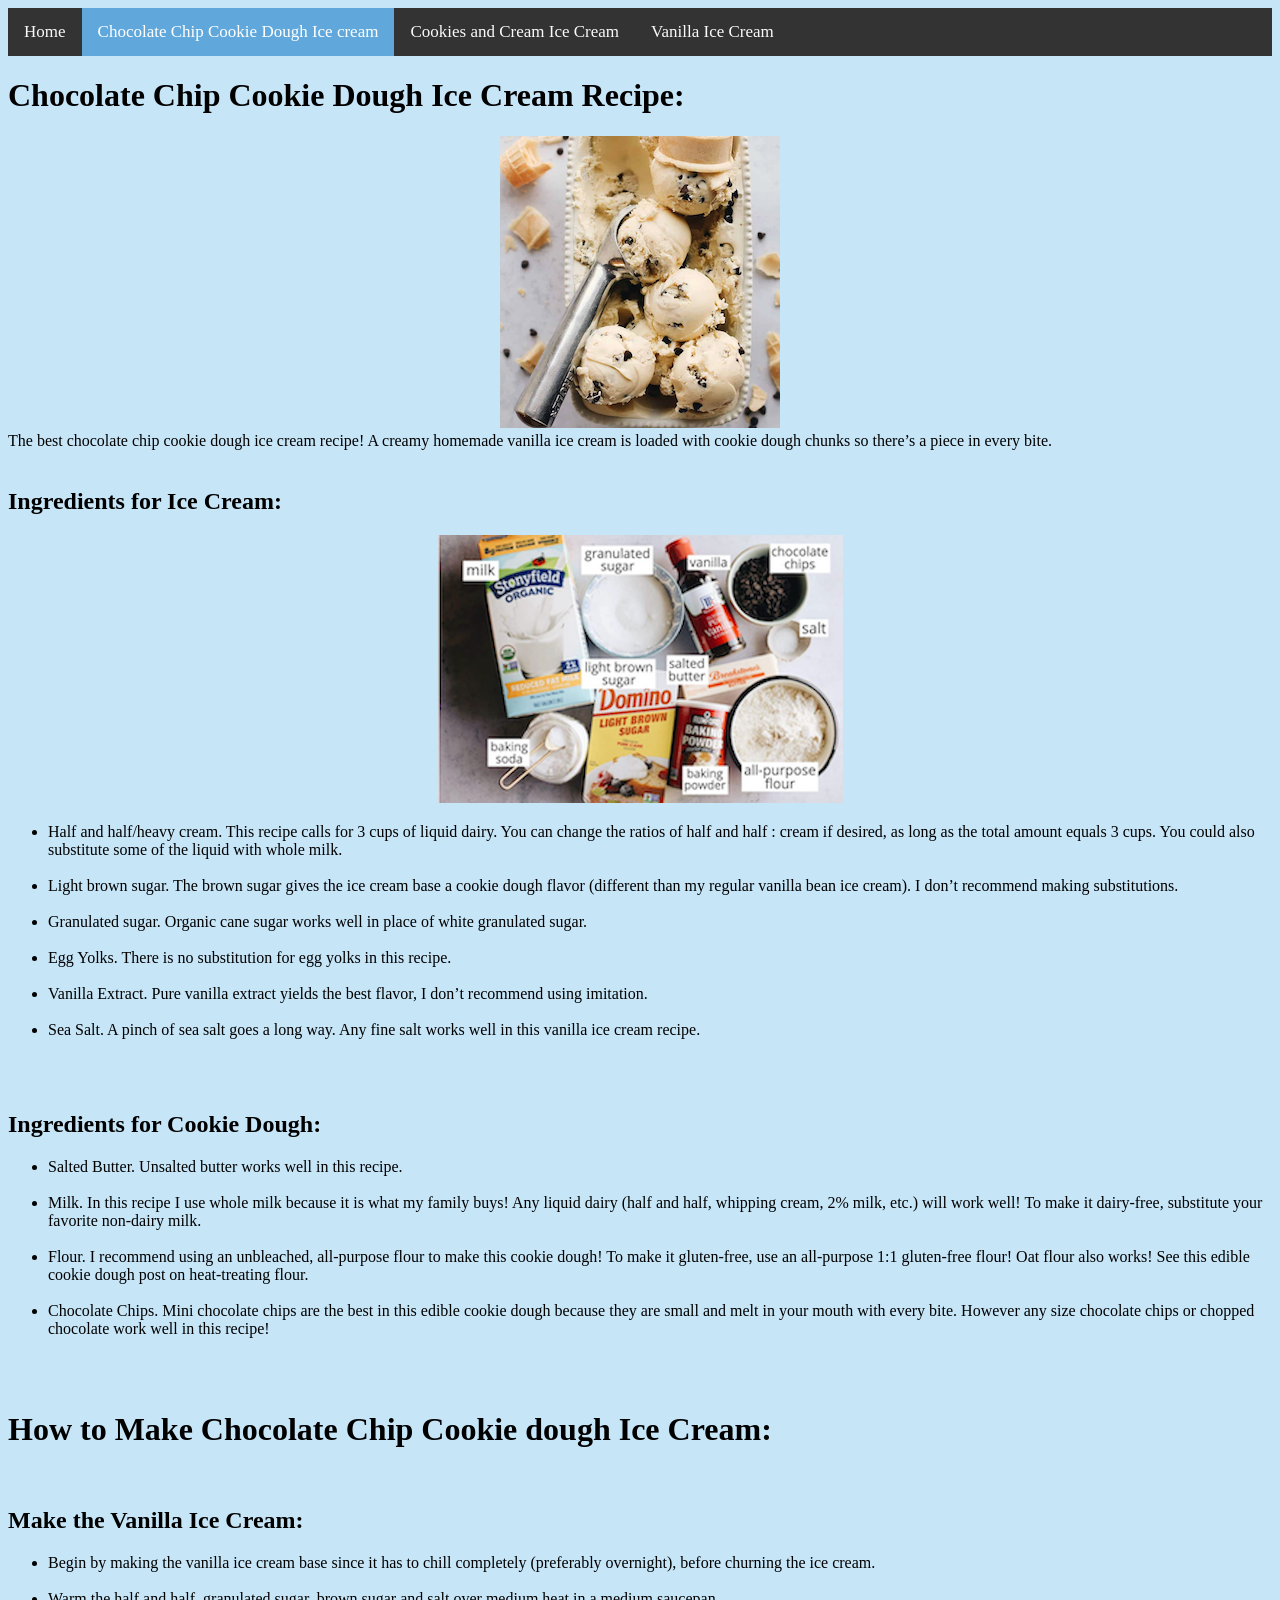
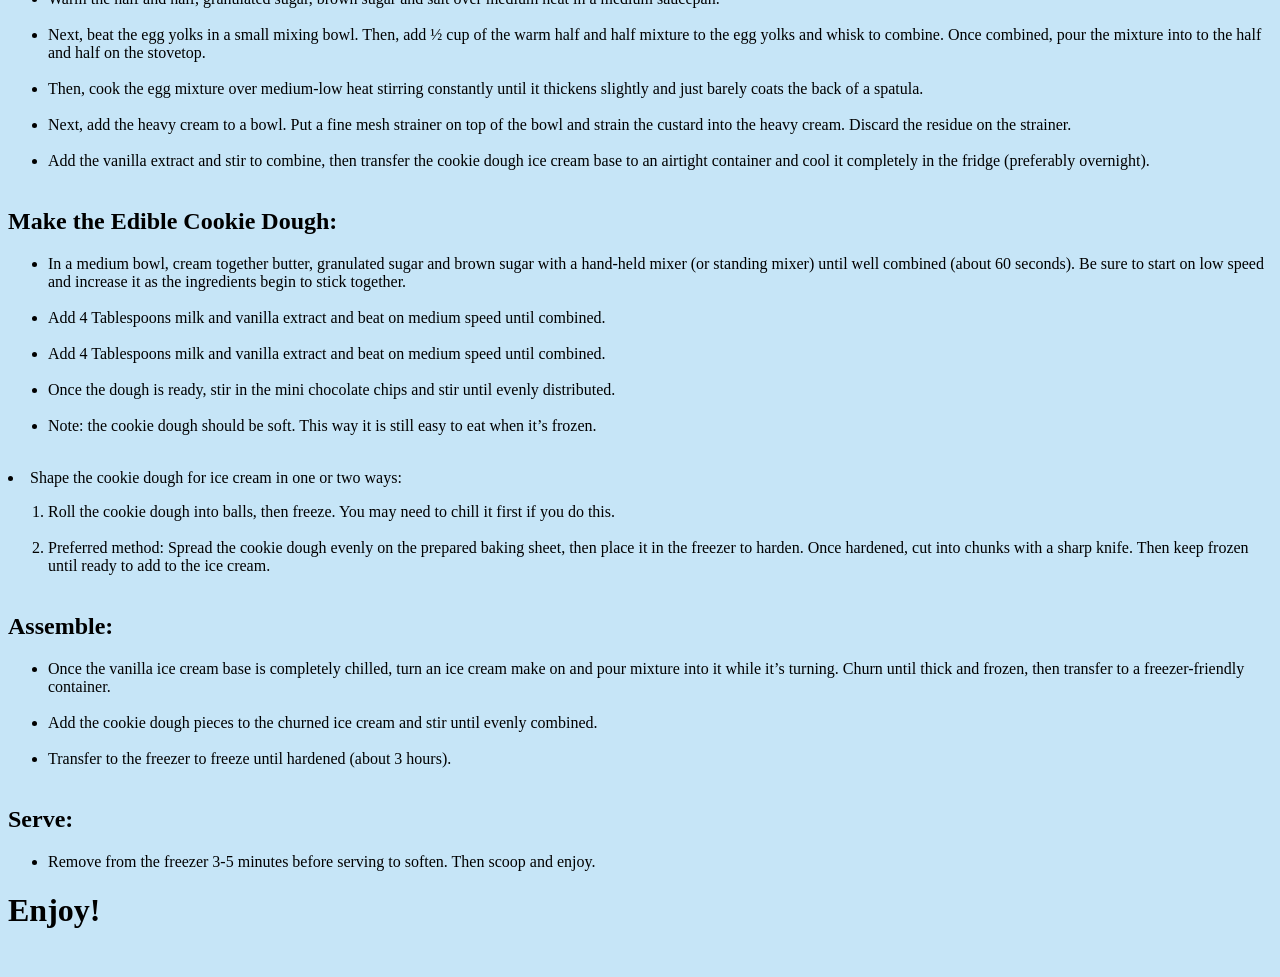
<file: ChocolateChipCookieDoughRecipe.html>
<!DOCTYPE html>
<html>
<head>
<title> Chocolate Chip Cookie Dough</title>	
<link href="style.css" type="text/css" rel= "stylesheet"/>
</head>
<body id="ChocolateChipCookieDough">

<div class="topnav">
  <a href="index.html">Home</a>
  <a href="ChocolateChipCookieDoughRecipe.Html" class="active">Chocolate Chip Cookie Dough Ice cream</a>
  <a href="CookiesAndCream.Html">Cookies and Cream Ice Cream</a>
  <a href="VanillaRecipe.Html">Vanilla Ice Cream</a>
</div>

<div>	<h1>Chocolate Chip Cookie Dough Ice Cream Recipe:</h1>
	<!-- <table> -->
<!-- 		<tr>
			<th> -->
				<center><img src="CookieDough.png" alt="Chocolate Chip Cookie Dough Ice Cream"/> </th> </center>
<!-- 		</tr>
	</table> -->
	The best chocolate chip cookie dough ice cream recipe! A creamy homemade vanilla ice cream is loaded with cookie dough chunks so there’s a piece in every bite. 
</div>
<br>
<div>
<h2> Ingredients for Ice Cream: </h2>
</div>
<!-- <table> -->
<!-- 		<tr>
			<th> -->
				<center><img src="CookieDoughIngredients.png" alt="Ingredients"/> </th> </center>
<!-- 		</tr>
	</table> -->
<div>
<ul>
<li>Half and half/heavy cream. This recipe calls for 3 cups of liquid dairy. You can change the ratios of half and half : cream if desired, as long as the total amount equals 3 cups. You could also substitute some of the liquid with whole milk. </li>
<br>
<li>Light brown sugar. The brown sugar gives the ice cream base a cookie dough flavor (different than my regular vanilla bean ice cream). I don’t recommend making substitutions. </li>
<br>
<li>Granulated sugar. Organic cane sugar works well in place of white granulated sugar.
</li>
<br>
<li>
Egg Yolks. There is no substitution for egg yolks in this recipe. </li>
<br>
<li>Vanilla Extract. Pure vanilla extract yields the best flavor, I don’t recommend using imitation. </li>
<br>
<li>
Sea Salt. A pinch of sea salt goes a long way. Any fine salt works well in this vanilla ice cream recipe. </li>
<br>
</ul>
<br>
<div>
	<h2> Ingredients for Cookie Dough: </h2> 
</div>
<div>
	<ul>
<li>Salted Butter. Unsalted butter works well in this recipe. </li>
<br>
<li>Milk. In this recipe I use whole milk because it is what my family buys! Any liquid dairy (half and half, whipping cream, 2% milk, etc.) will work well! To make it dairy-free, substitute your favorite non-dairy milk. </li>
<br>
<li>Flour. I recommend using an unbleached, all-purpose flour to make this cookie dough! To make it gluten-free, use an all-purpose 1:1 gluten-free flour! Oat flour also works! See this edible cookie dough post on heat-treating flour. </li> 
<br>
<li>Chocolate Chips. Mini chocolate chips are the best in this edible cookie dough because they are small and melt in your mouth with every bite. However any size chocolate chips or chopped chocolate work well in this recipe!  </li>
<br>
</ul>
</br>
<div>
	<h1> How to Make Chocolate Chip Cookie dough Ice Cream:</h1>
</div>
<br>
<div> 
	<h2> Make the Vanilla Ice Cream: </h2>
</div>

<div>
	<ul>
		<li> Begin by making the vanilla ice cream base since it has to chill completely (preferably overnight), before churning the ice cream.</li>
		<br>
		<li>Warm the half and half, granulated sugar, brown sugar and salt over medium heat in a medium saucepan.</li>
		<br>
		<li> Next, beat the egg yolks in a small mixing bowl. Then, add ½ cup of the warm half and half mixture to the egg yolks and whisk to combine. Once combined, pour the mixture into to the half and half on the stovetop.</li>
		<br> 
		<li>Then, cook the egg mixture over medium-low heat stirring constantly until it thickens slightly and just barely coats the back of a spatula.
		</li>
		<br>
		<li> Next, add the heavy cream to a bowl. Put a fine mesh strainer on top of the bowl and strain the custard into the heavy cream. Discard the residue on the strainer. </li>
		<br>
		 <li> Add the vanilla extract and stir to combine, then transfer the cookie dough ice cream base to an airtight container and cool it completely in the fridge (preferably overnight). </li>
		 <br>
		</ul>
	
</div>
<div>
	
		<h2> Make the Edible Cookie Dough: </h2>
</div>
<div>
	<ul>
		<li>In a medium bowl, cream together butter, granulated sugar and brown sugar with a hand-held mixer (or standing mixer) until well combined (about 60 seconds). Be sure to start on low speed and increase it as the ingredients begin to stick together. </li>
		<br>
		<li> Add 4 Tablespoons milk and vanilla extract and beat on medium speed until combined. </li>
		<br>
		<li> Add 4 Tablespoons milk and vanilla extract and beat on medium speed until combined. </li>
		<br>
		<li> Once the dough is ready, stir in the mini chocolate chips and stir until evenly distributed. </li>
		<br>
		<li>Note: the cookie dough should be soft. This way it is still easy to eat when it’s frozen. </li>
		<br>
		</ul>
		<li>Shape the cookie dough for ice cream in one or two ways:</li>


	<ol>
		<li>Roll the cookie dough into balls, then freeze. You may need to chill it first if you do this. </li>
		<br>
		<li>Preferred method: Spread the cookie dough evenly on the prepared baking sheet, then place it in the freezer to harden. Once hardened, cut into chunks with a sharp knife. Then keep frozen until ready to add to the ice cream.</li>
	<br>
	</ol>
</div>
<div>
	<h2> Assemble: </h2>

<ul> 
	<li> Once the vanilla ice cream base is completely chilled, turn an ice cream make on and pour mixture into it while it’s turning. Churn until thick and frozen, then transfer to a freezer-friendly container. </li>
	<br>
	<li> Add the cookie dough pieces to the churned ice cream and stir until evenly combined. </li>
	<br>
	<li> Transfer to the freezer to freeze until hardened (about 3 hours). </li>
	<br>
</ul>
</div>
<div>
	<h2> Serve: </h2>
</div>
<div>
	<ul>
		<li> Remove from the freezer 3-5 minutes before serving to soften. Then scoop and enjoy. </li>
	</ul>
</div>
<div>
	<h1> Enjoy! </h1>
</div>
<br>




</body>
</html>
</file>
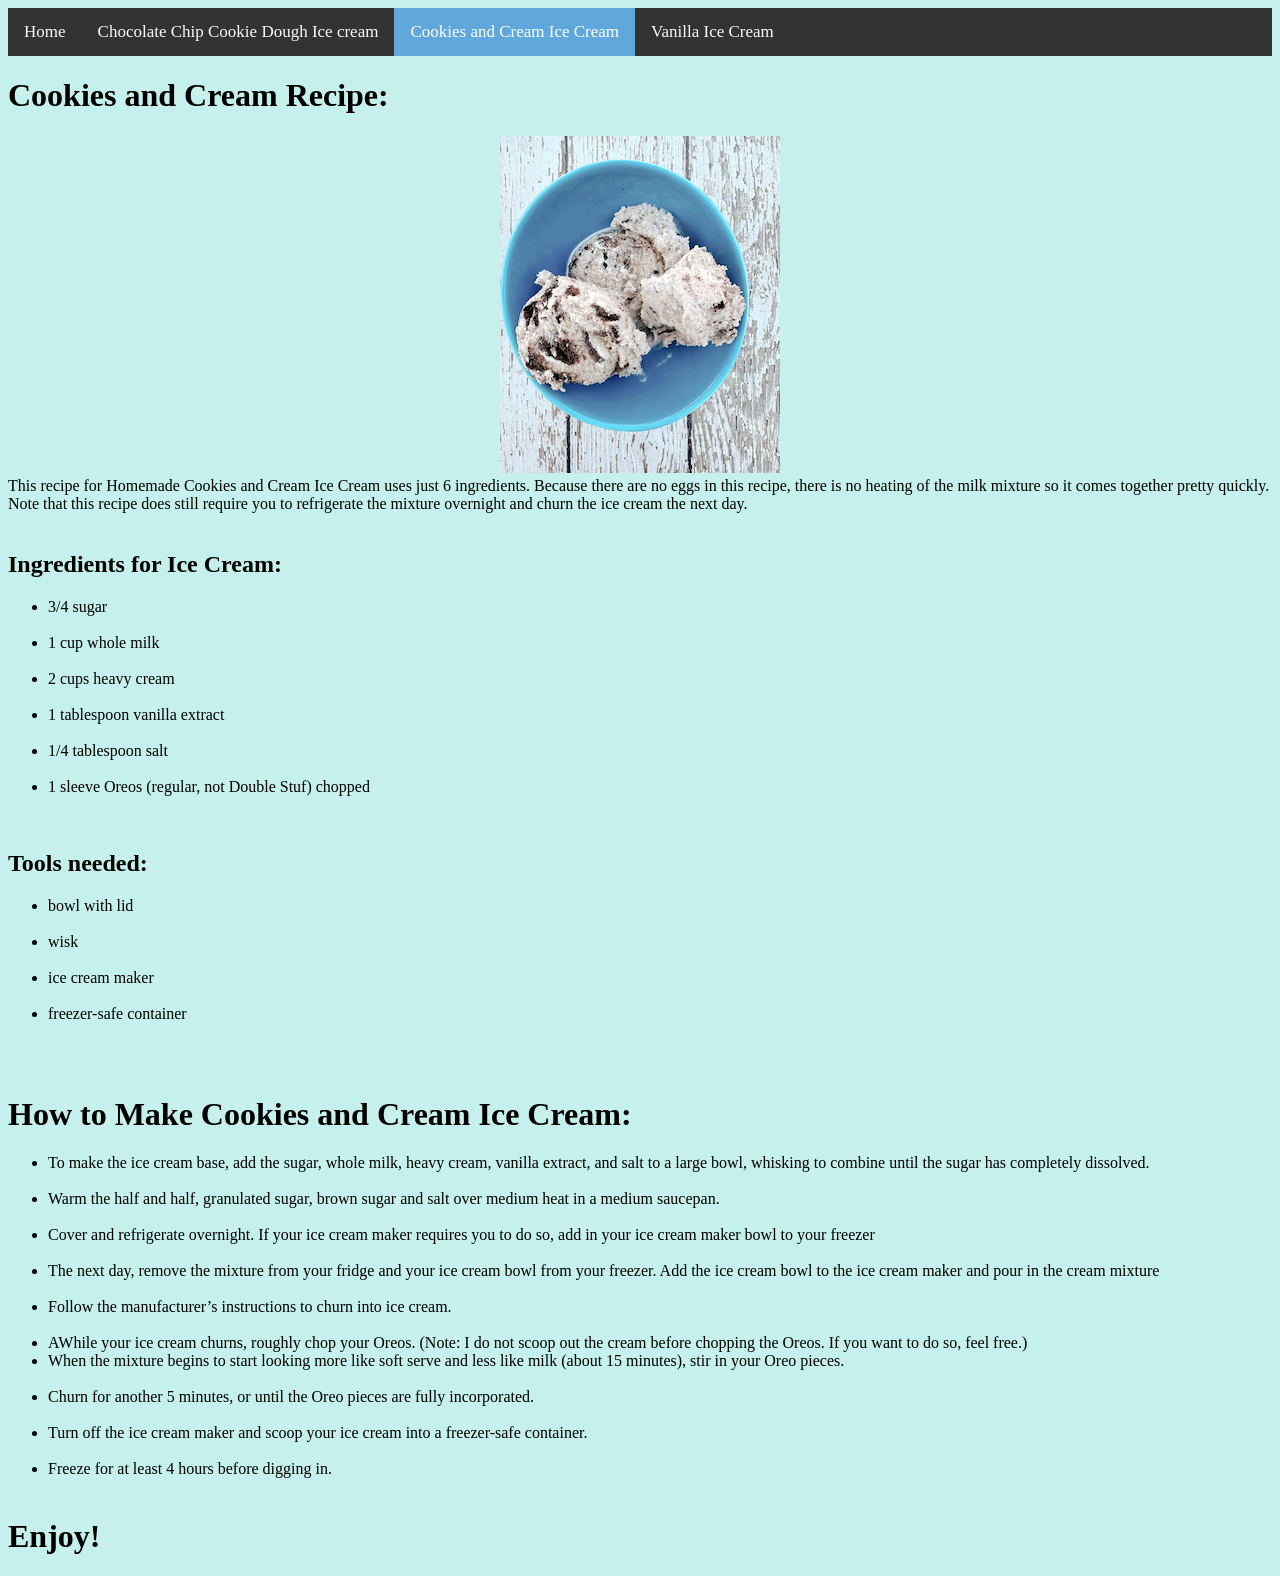
<file: CookiesAndCream.html>
<!DOCTYPE html>
<html>
<head>
<title> Cookies and Cream</title>
<link href="style.css" type="text/css" rel= "stylesheet"/>	
</head>
<body id="CookiesAndCream">

<div class="topnav">
  <a href="index.html" >Home</a>
  <a href="ChocolateChipCookieDoughRecipe.html">Chocolate Chip Cookie Dough Ice cream</a>
  <a href="CookiesAndCream.html" class="active">Cookies and Cream Ice Cream</a>
  <a href="VanillaRecipe.html">Vanilla Ice Cream</a>
</div>
<h1>Cookies and Cream Recipe:</h1>
<div>
<!-- <table> -->
<!-- 		<tr>
			<th> -->
				<center><img src="CookiesAndCreamPhoto.png" alt="Cookies and Cream Ice Cream"/> </th> </center>
<!-- 		</tr>
	</table> -->
</div>
<div>
	This recipe for Homemade Cookies and Cream Ice Cream uses just 6 ingredients. Because there are no eggs in this recipe, there is no heating of the milk mixture so it comes together pretty quickly. Note that this recipe does still require you to refrigerate the mixture overnight and churn the ice cream the next day.
</div>
<br>
<div>
<h2> Ingredients for Ice Cream: </h2>
</div>

<div>
<ul>
<li> 3/4 sugar</li>
<br>
<li>
1 cup whole milk
</li>
<br>
<li> 2 cups heavy cream </li>
<br>
<li>
1 tablespoon vanilla extract
</li>
<br>
<li> 1/4 tablespoon salt
</li>
<br>
<li> 1 sleeve Oreos (regular, not Double Stuf) chopped
</li>
</ul>
<br>
<div>
	<h2> Tools needed: </h2> 
</div>
<div>
	<ul>
<li> bowl with lid</li>
<br>
<li> wisk </li>
<br>
<li> ice cream maker </li> 
<br>
<li>freezer-safe container </li>
<br>
</ul>
</br>
<div>
	<h1> How to Make Cookies and Cream Ice Cream:</h1>
</div>

<div>
	<ul>
		<li> To make the ice cream base, add the sugar, whole milk, heavy cream, vanilla extract, and salt to a large bowl, whisking to combine until the sugar has completely dissolved.</li>
		<br>
		<li>Warm the half and half, granulated sugar, brown sugar and salt over medium heat in a medium saucepan.</li>
		<br>
		<li> Cover and refrigerate overnight. If your ice cream maker requires you to do so, add in your ice cream maker bowl to your freezer</li>
		<br> 
		<li>The next day, remove the mixture from your fridge and your ice cream bowl from your freezer. Add the ice cream bowl to the ice cream maker and pour in the cream mixture
		</li>
		<br>
		<li> Follow the manufacturer’s instructions to churn into ice cream. </li>
		<br>
		 <li> AWhile your ice cream churns, roughly chop your Oreos. (Note: I do not scoop out the cream before chopping the Oreos. If you want to do so, feel free.) </li>
		 <li> When the mixture begins to start looking more like soft serve and less like milk (about 15 minutes), stir in your Oreo pieces. </li>
		 <br>
		 <li> Churn for another 5 minutes, or until the Oreo pieces are fully incorporated. </li>
		 <br>
		 <li> Turn off the ice cream maker and scoop your ice cream into a freezer-safe container. </li>
		 <br>
		 <li> Freeze for at least 4 hours before digging in. </li>
		 <br>
		</ul>
	
</div>

<div>
	<h1> Enjoy! </h1>
</div>






</body>
</html>
</file>
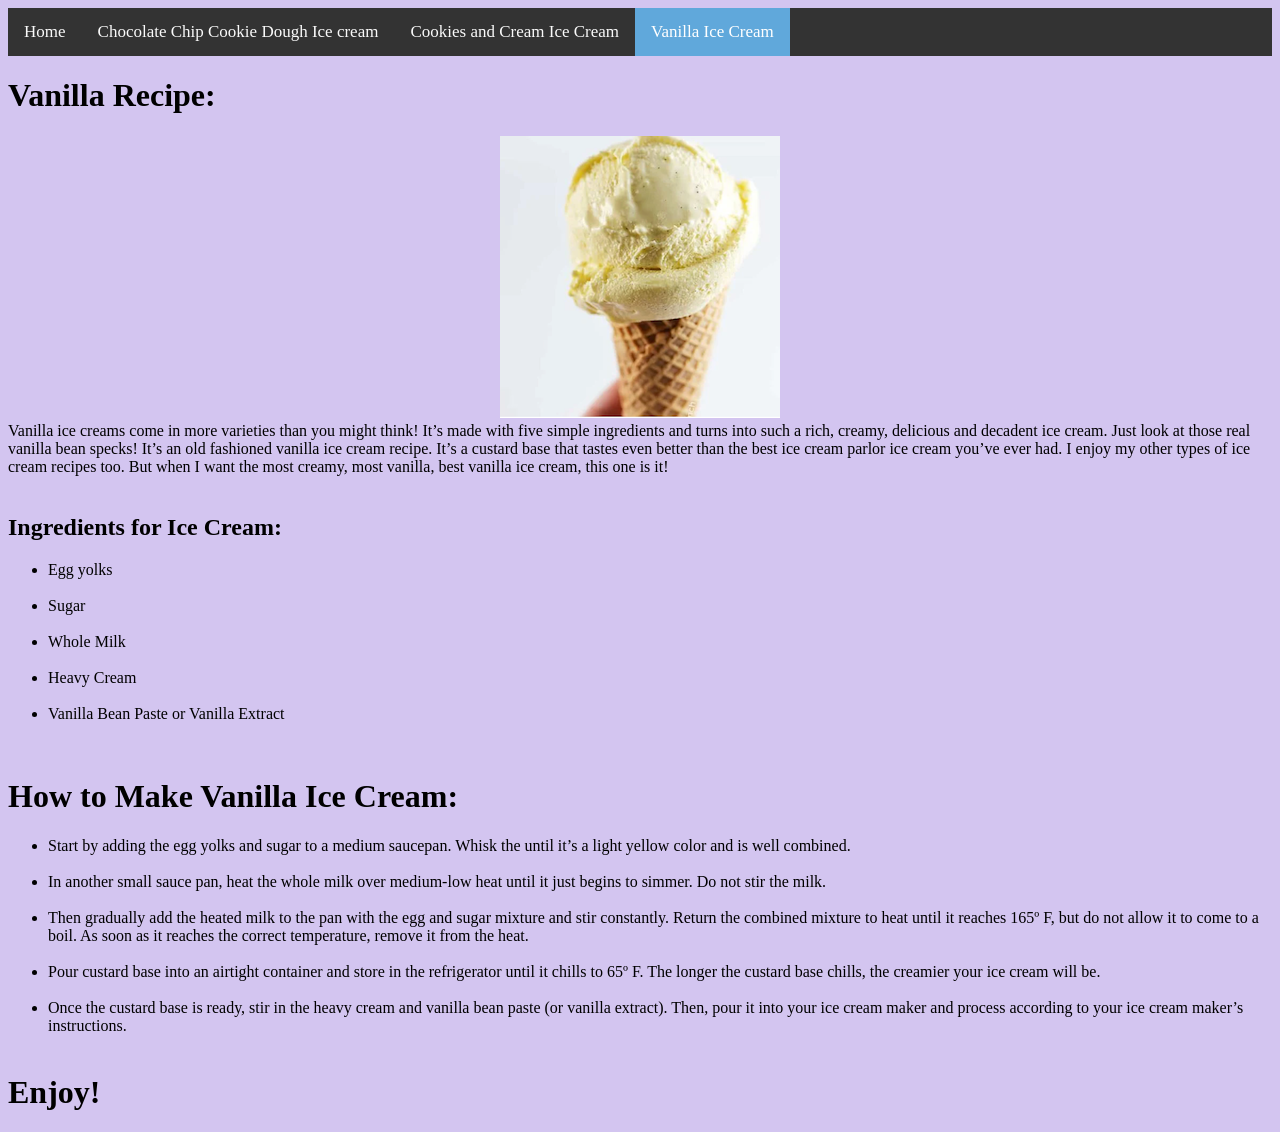
<file: VanillaRecipe.Html>
<!DOCTYPE html>
<html>
<head>
<title> Vanilla</title>	
<link href="style.css" type="text/css" rel= "stylesheet"/>
</head>
<body id="VanillaRecipe">

<div class="topnav">
  <a href="index.html" >Home</a>
  <a href="ChocolateChipCookieDoughRecipe.Html">Chocolate Chip Cookie Dough Ice cream</a>
  <a href="CookiesAndCream.Html">Cookies and Cream Ice Cream</a>
  <a href="VanillaRecipe.Html" class="active">Vanilla Ice Cream</a>
</div>
 
</div>
<h1>Vanilla Recipe:</h1>
<div>
<!-- <table> -->
<!-- 		<tr>
			<th> -->
				<center><img src="VanillaPhoto.png" alt="Vanilla Ice Cream"/> </th> </center>
<!-- 		</tr>
	</table> -->
</div>
<div>
	Vanilla ice creams come in more varieties than you might think! It’s made with five simple ingredients and turns into such a rich, creamy, delicious and decadent ice cream. Just look at those real vanilla bean specks!

It’s an old fashioned vanilla ice cream recipe. It’s a custard base that tastes even better than the best ice cream parlor ice cream you’ve ever had.

I enjoy my other types of ice cream recipes too. But when I want the most creamy, most vanilla, best vanilla ice cream, this one is it!
</div>
<br>
<div>
<h2> Ingredients for Ice Cream: </h2>
</div>

<div>
<ul>
<li> Egg yolks</li>
<br>
<li>
Sugar
</li>
<br>
<li> Whole Milk </li>
<br>
<li>
Heavy Cream
</li>
<br>
<li> Vanilla Bean Paste or Vanilla Extract
</ul>
<br>
<div>
	<h1> How to Make Vanilla Ice Cream:</h1>
</div>

<div>
	<ul>
		<li> Start by adding the egg yolks and sugar to a medium saucepan. Whisk the until it’s a light yellow color and is well combined.</li>
		<br>
		<li>In another small sauce pan, heat the whole milk over medium-low heat until it just begins to simmer. Do not stir the milk.</li>
		<br>
		<li> Then gradually add the heated milk to the pan with the egg and sugar mixture and stir constantly. Return the combined mixture to heat until it reaches 165º F, but do not allow it to come to a boil. As soon as it reaches the correct temperature, remove it from the heat.</li>
		<br>
		<li> Pour custard base into an airtight container and store in the refrigerator until it chills to 65º F. The longer the custard base chills, the creamier your ice cream will be. </li>
		 <br>
		 <li> Once the custard base is ready, stir in the heavy cream and vanilla bean paste (or vanilla extract). Then, pour it into your ice cream maker and process according to your ice cream maker’s instructions.</li>
		<br>
		</ul>
	
</div>

<div>
	<h1> Enjoy! </h1>
</div>



</body>
</html>
</file>
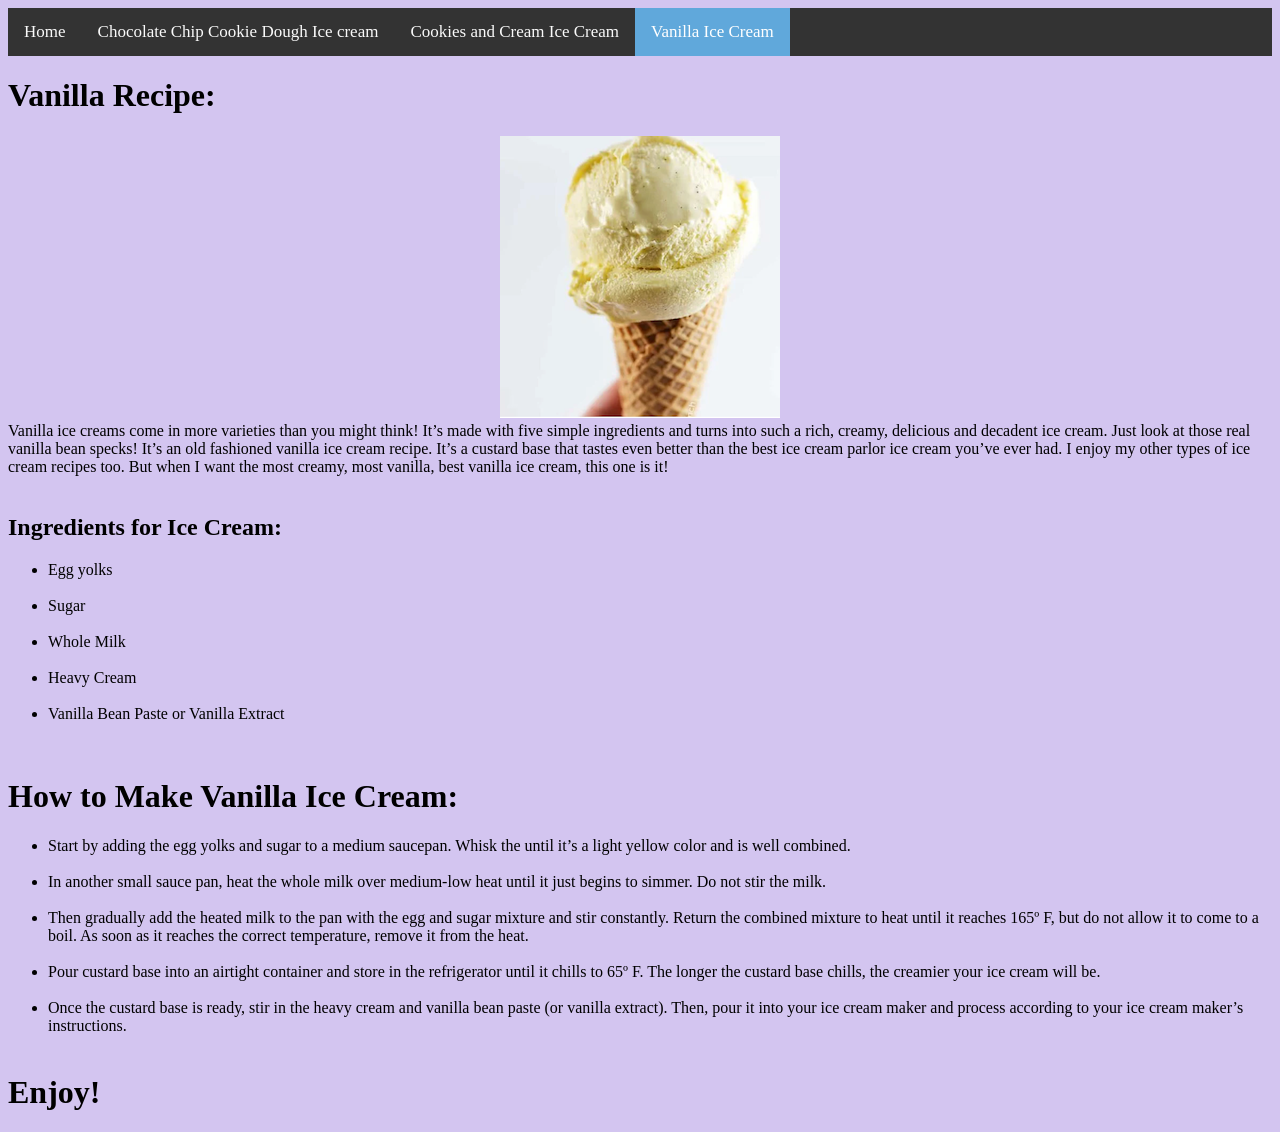
<file: VanillaRecipe.html>
<!DOCTYPE html>
<html>
<head>
<title> Vanilla</title>	
<link href="style.css" type="text/css" rel= "stylesheet"/>
</head>
<body id="VanillaRecipe">

<div class="topnav">
  <a href="index.html" >Home</a>
  <a href="ChocolateChipCookieDoughRecipe.html">Chocolate Chip Cookie Dough Ice cream</a>
  <a href="CookiesAndCream.html">Cookies and Cream Ice Cream</a>
  <a href="VanillaRecipe.html" class="active">Vanilla Ice Cream</a>
</div>
 
</div>
<h1>Vanilla Recipe:</h1>
<div>
<!-- <table> -->
<!-- 		<tr>
			<th> -->
				<center><img src="VanillaPhoto.png" alt="Vanilla Ice Cream"/> </th> </center>
<!-- 		</tr>
	</table> -->
</div>
<div>
	Vanilla ice creams come in more varieties than you might think! It’s made with five simple ingredients and turns into such a rich, creamy, delicious and decadent ice cream. Just look at those real vanilla bean specks!

It’s an old fashioned vanilla ice cream recipe. It’s a custard base that tastes even better than the best ice cream parlor ice cream you’ve ever had.

I enjoy my other types of ice cream recipes too. But when I want the most creamy, most vanilla, best vanilla ice cream, this one is it!
</div>
<br>
<div>
<h2> Ingredients for Ice Cream: </h2>
</div>

<div>
<ul>
<li> Egg yolks</li>
<br>
<li>
Sugar
</li>
<br>
<li> Whole Milk </li>
<br>
<li>
Heavy Cream
</li>
<br>
<li> Vanilla Bean Paste or Vanilla Extract
</ul>
<br>
<div>
	<h1> How to Make Vanilla Ice Cream:</h1>
</div>

<div>
	<ul>
		<li> Start by adding the egg yolks and sugar to a medium saucepan. Whisk the until it’s a light yellow color and is well combined.</li>
		<br>
		<li>In another small sauce pan, heat the whole milk over medium-low heat until it just begins to simmer. Do not stir the milk.</li>
		<br>
		<li> Then gradually add the heated milk to the pan with the egg and sugar mixture and stir constantly. Return the combined mixture to heat until it reaches 165º F, but do not allow it to come to a boil. As soon as it reaches the correct temperature, remove it from the heat.</li>
		<br>
		<li> Pour custard base into an airtight container and store in the refrigerator until it chills to 65º F. The longer the custard base chills, the creamier your ice cream will be. </li>
		 <br>
		 <li> Once the custard base is ready, stir in the heavy cream and vanilla bean paste (or vanilla extract). Then, pour it into your ice cream maker and process according to your ice cream maker’s instructions.</li>
		<br>
		</ul>
	
</div>

<div>
	<h1> Enjoy! </h1>
</div>



</body>
</html>
</file>
<file: style.css>
#home{


		background-color: #C8F3FA;
		
	}



#ChocolateChipCookieDough{


   Background-color: #C6E5F7;
}

#CookiesAndCream{

   Background-color: #C5F0EB;
}
#VanillaRecipe{

   Background-color: #D3C5F0;
}



a {
  color: #020005;
}


a:hover {
  color: white;
}


a:visited {
  color: #020005;
}

.topnav {
   background-color: #333333;
   overflow: hidden;
}

.topnav a {
   float: left;
   color: #FAFAFA;
   text-align: center;
   padding: 14px 16px;
   text-decoration: none;
   font-size: 17px;
}

.topnav a:hover {
   background-color: #60A8DB;
  color: ;
}

.topnav a.active {
   background-color: #60A8DB;
   color: white;
}
</file>
